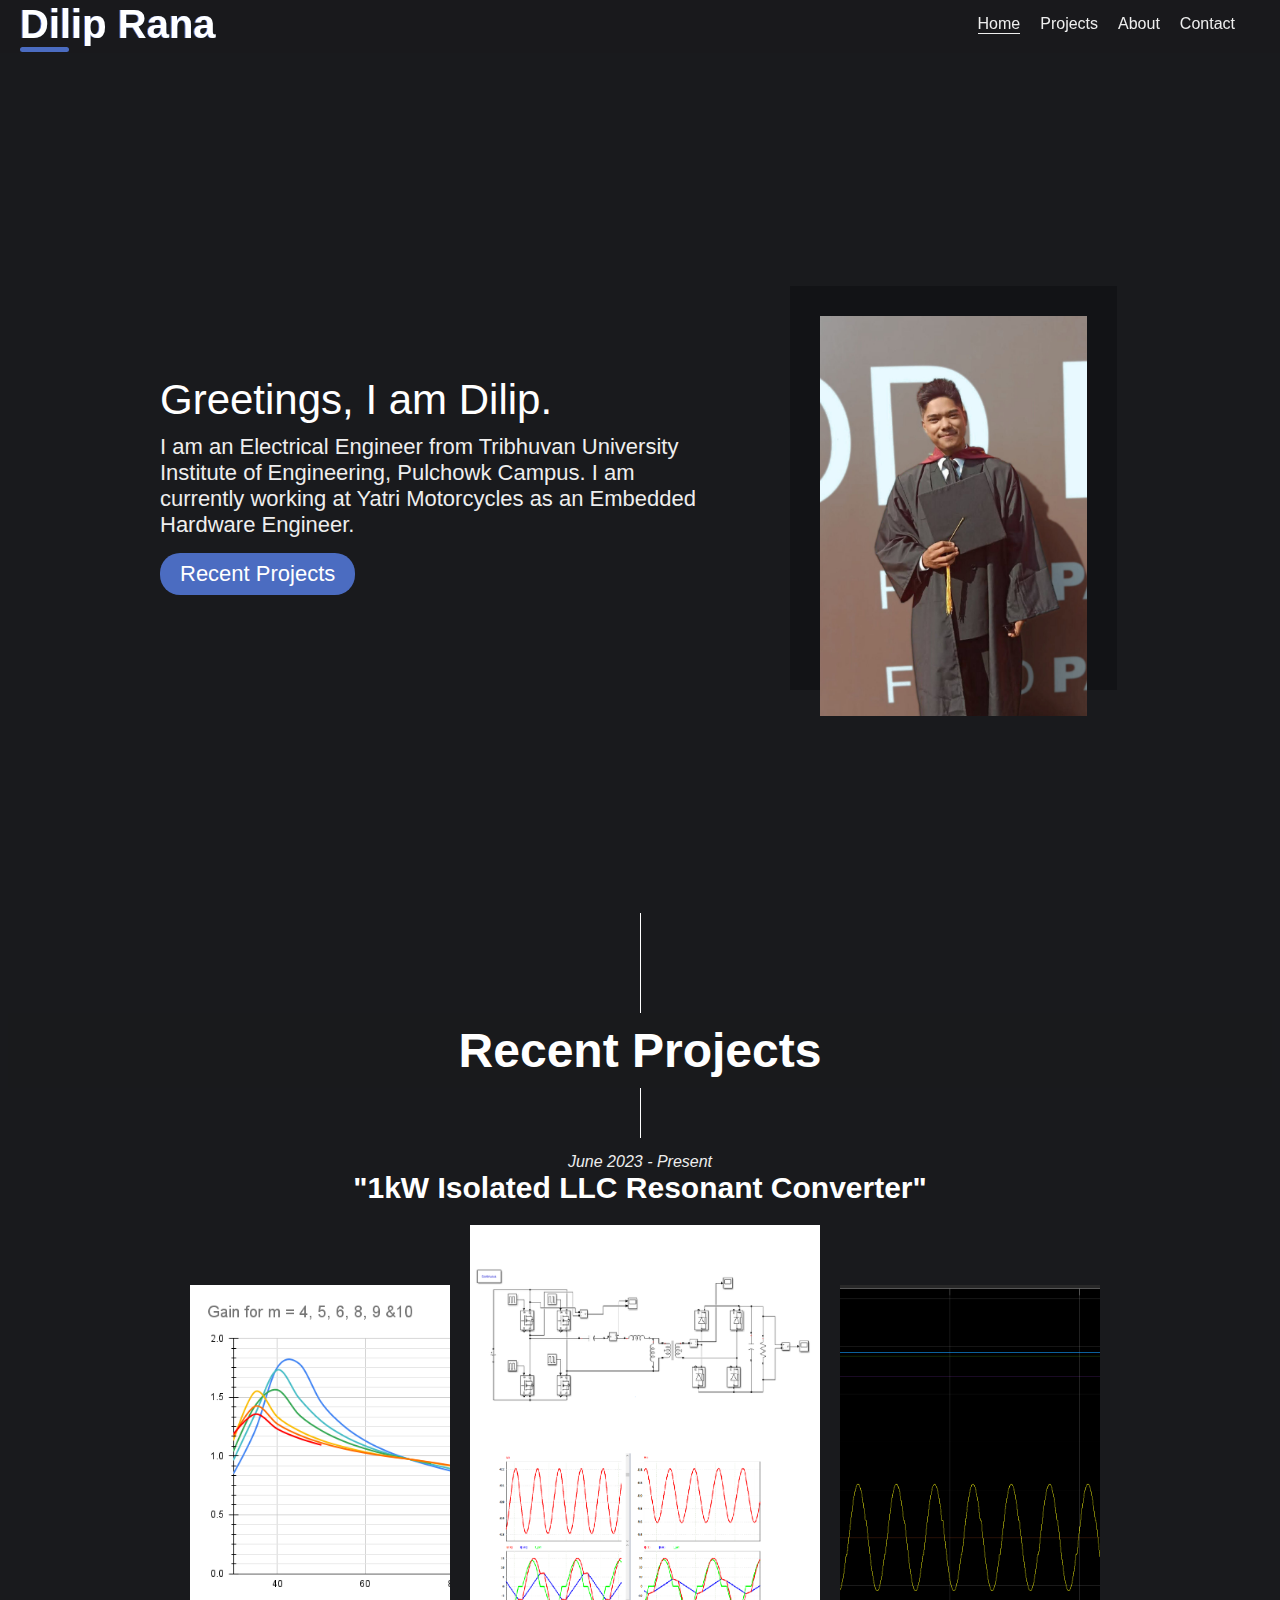
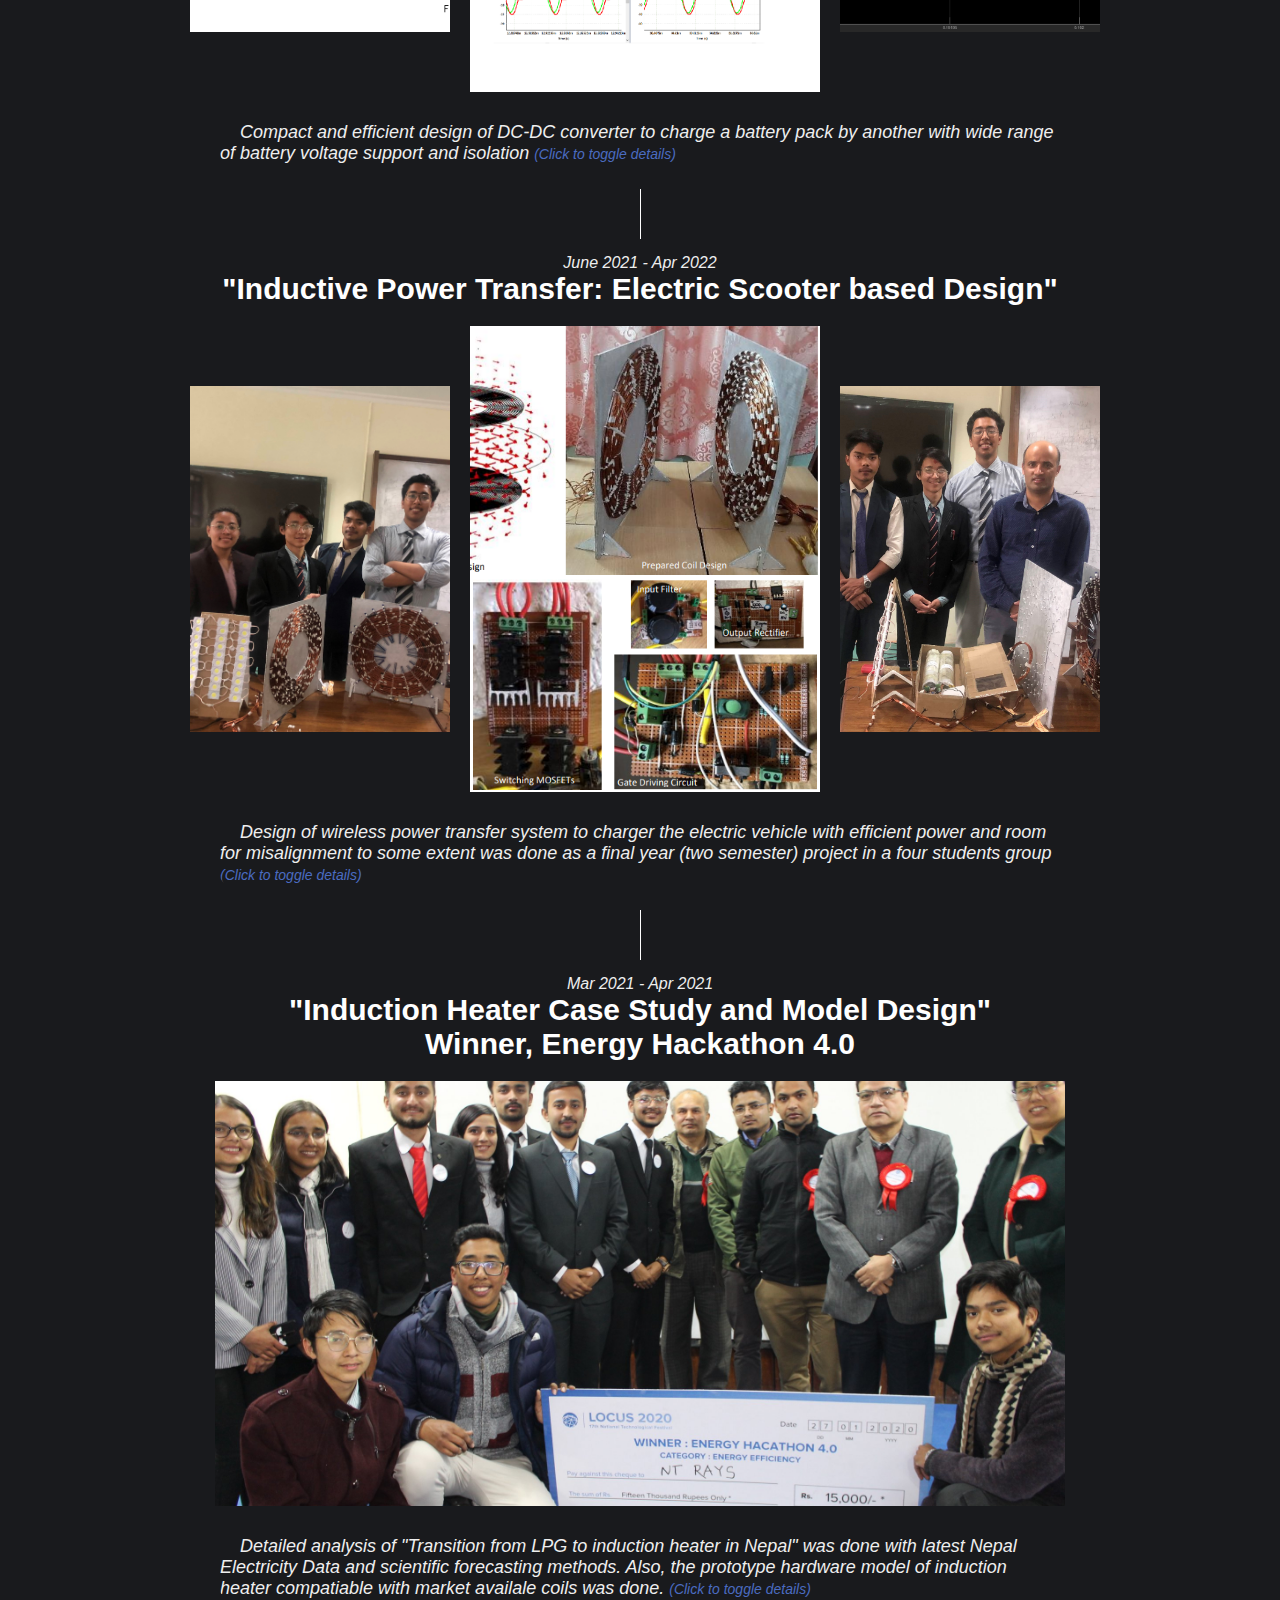
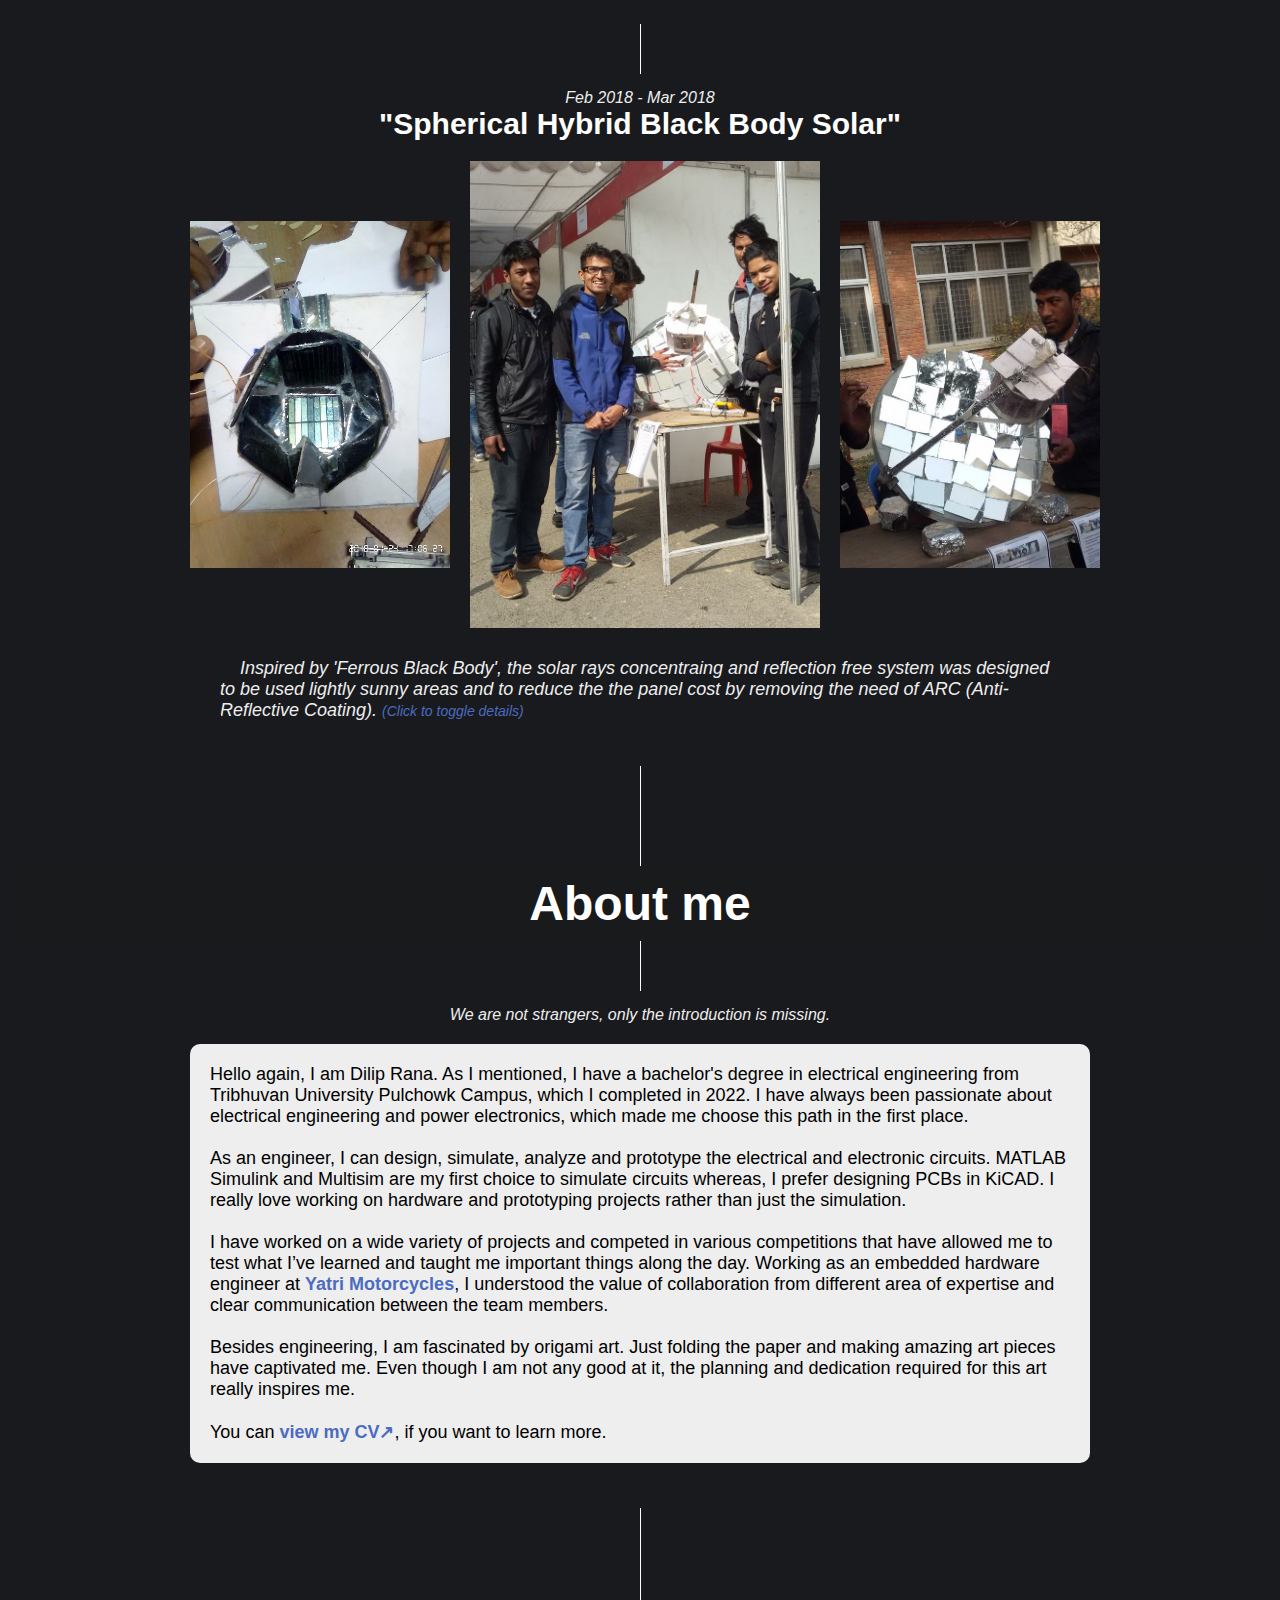
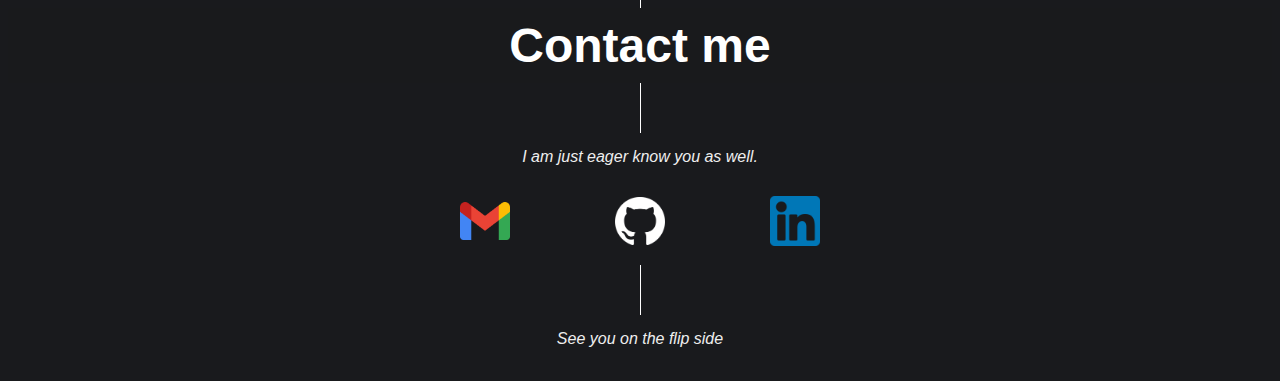
<file: index.html>
<!DOCTYPE html>
<html lang="en">
<head>
    <meta charset="UTF-8">
    <meta http-equiv="X-UA-Compatible" content="IE=edge">
    <meta name="viewport" content="width=device-width, initial-scale=1.0">
    <link rel="icon" href="Images/shortcut.png" type="image/x-icon">
    <link rel="shortcut icon" href="Images/shortcut.png" type="image/x-icon">
    <title>Dilip Rana - Welcome</title>
    <style>
        *{
            box-sizing: border-box;
            scroll-margin-top: 80px;
            scroll-behavior: smooth !important;
        }

        body{
            background-color: rgb(25, 26, 29);
            font-family:'Gill Sans', 'Gill Sans MT', Calibri, 'Trebuchet MS', sans-serif;
            padding-top: 60px;
        }

        a{
            cursor: pointer;
            text-decoration: none;
        }

        img{
            object-fit: cover;
        }


        /*
            Header styling starts here
        */
        header{
            position:fixed;
            top: 0;
            left: 0;
            z-index: 10;
            width: 100%;
            display: flex;
            flex-direction: row;
            align-items: center;
            justify-content: space-between;
            background-color: rgba(25, 26, 29, 0.9);
            backdrop-filter: blur(10px);
            padding: 0px 20px;
            padding-bottom: 5px;
        }

        .main-title{
            color: white;
            font-size: 40px;
            font-weight: bold;
            position: relative;
        }

        .main-title > div{
            position: absolute;
            top: 0px;
        }

        #shadow-text{
            top: 0px;
            left: -1px;
            color: rgb(75, 108, 193);
            z-index: -1;
        }

        .main-title::after{
            content: '';
            position: absolute;
            top: 100%;
            left: 0;
            width: 25%;
            height: 5px;
            border-radius: 5px;
            background-color: rgb(75, 108, 193);
            transition: 0.2s;
        }

        .main-title:hover::after{
            left: 75%;
        }

        .header-nav{
            display: flex;
            flex-direction: row;
            justify-content: space-evenly;
            list-style: none;
            padding: 10px;
            margin: 5px;
        }

        .header-nav > li{
            margin: 0px 10px;
            position: relative;
        }

        .header-nav > li > a{
            color: #EEE;
        }
        
        .header-nav > li::after{
            content: '';
            position: absolute;
            top: 100%;
            left: 50%;
            width: 0;
            height: 1px;
            background-color: #EEE;
            transition: 0.2s;
        }
        
        /* Hover effect not removed after click in phones */
        /* .header-nav > li:hover::after {
            width: 40%;
            left: 30%;
        } */

        .header-nav > .active::after{
            width: 100%;
            left: 0;
        }
        
        @media (max-width: 500px) {
            .main-title{
                display: none;
            }

            header > nav {
                width: 100%;
            }

            .header-nav{
                justify-content: space-around;
            }
        }

        /*
            Main items styles
        */
        
        .cover{
            min-height: calc(100vh - 60px);
            width: 100%;
            display: flex;
            margin-top: 5px;
            padding: 20px;
        }

        .cover-container{
            margin: auto;
            display: flex;
            flex-direction: row;
            align-items: center;
            width: 100%;
            max-width: 1000px;
            grid-gap: 50px;
        }

        .cover-texts{
            display: flex;
            flex-direction: column;
            padding: 5px 20px;
            width: 60%;
        }
        
        .cover-title-text{
            color: white;
            font-size: 42px;
            margin-bottom: 10px;
            z-index: 2;
        }

        .cover-info-text{
            color: #EEE;
            font-size: 22px;
            font-weight: 100;
        }

        .action-btn{
            background-color: rgb(75, 108, 193);
            width: fit-content;
            border-radius: 20px;
            color: white;
            font-size: 22px;
            padding: 8px 20px;
            margin: 15px 0px;
            transition: 0.5s;
            text-align: center;
        }

        .action-btn:hover{
            box-shadow: 0px 0px 0px 1px white;
        }

        .cover-images{
            background-color: rgb(18, 19, 22);
            margin-top: -10px;
            padding: 30px;
        }

        .cover-images > img{
            height: 400px;
            aspect-ratio: 2 / 3;
            margin-bottom: -60px;
        }


        @media (max-width: 750px) {
            .cover-info-text{
                font-size: 18px;
            }
        }
        
        @media (max-width: 600px) {
            .cover-container{
                flex-direction: column-reverse;
            }

            .cover-texts{
                width: 95%;
                align-items: center;
            }
        }
        
        @media (max-width: 400px) {
            .cover-images > img{
                height: 300px;
            }
        }

        .spacer-section{
            display: flex;
            flex-direction: column;
            align-items: center;
            grid-gap: 9px;
        }

        .spacer-item{
            width: 1px;
            height: 100px;
            background-color: white;
        }

        .body-info-header-text{
            color: white;
            text-align: center;
            font-size: 48px;
            font-weight: bold;
            background-color: rgba(25, 26, 29, 0.8);
            padding: 10px;
            margin-bottom: 20px;
        }

        .body-infos-contents{
            display: flex;
            flex-direction: column;
            align-items: center;
        }

        .body-info-item{
            margin: 10px;
            margin-top: 40px;
            width: 100%;
            max-width: 1000px;
            padding: 5px 40px;
            position: relative;
        }

        .body-info-item::before{
            position: absolute;
            top: -60px;
            left: 50%;
            content: '';
            width: 1px;
            height: 50px;
            background-color: white;
        }
        
        .body-info-date{
            color: #EEE;
            font-size: 16px;
            font-style: italic;
            text-align: center;
        }

        .body-info-title{
            color: white;
            font-size: 30px;
            font-weight: bold;
            text-align: center;
            margin-bottom: 20px;
        }

        .body-info-details{
            display: flex;
            flex-direction: column;
            justify-content: center;
        }
        .body-info-images{
            display: flex;
            flex-direction: row;
            align-items: center;
            grid-gap: 20px;
            position: relative;
            padding: 0px 10px;
        }

        .body-info-images > img{
            width: calc(30% - 10px);
            aspect-ratio: 3 / 4;
        }

        .body-info-images > img:nth-of-type(2){
            width: calc(40% - 10px);
        }

        .single-image > img{
            width: calc(100% - 50px);
            margin: auto;
            aspect-ratio: 2 / 1;
        }

        .body-info-texts{
            color: #EEE;
            font-style: italic;
            font-size: 18px;
            font-weight: 100;
            margin: 30px 40px;
            border-radius: 10px;
            transition: 1s;
            overflow: hidden;
		    /* max-height: 8rem; */
        }

        /* Animating the details sets limit to max height*/
        /* .body-info-texts[open]{
            max-height: 1000px;
        } */

        .body-info-texts summary{
            cursor: pointer;
            user-select: none;
            display: inline;
            padding: 20px;
        }

        .bold-text{
            font-weight: bold;
        }

        .italic-text{
            font-style: underline;
        }

        .expand-detail-text{
            font-size: 14px;
            color: rgb(75, 108, 193);
            cursor: pointer;
            transition: 1s;
        }

        .collapsed-texts{
            background-color: #EEE;
            color: black;
            padding: 20px;
            font-size: 18px;
        }
        
        .body-info-texts[open], 
        .body-info-texts:hover{
            box-shadow: 0px 0px 0px 1px rgb(75, 108, 193);
        }

        .items-spacer{
            width: 1px;
            height: 20px;
            background-color: white;
        }

        .quote-text{
            margin-bottom: 0px;
        }

        .quote-date{
            margin-bottom: 10px;
        }
        
        .normal-text-paragraph{
            background-color: #EEE;
            color: black;
            padding: 20px;
            font-size: 18px;
            border-radius: 10px;
            margin: 0px 10px;
            margin-top: 20px;
            margin-bottom: 30px
        }
        
        .collapsed-texts a,
        .normal-text-paragraph a{
            font-weight: bold;
            color: rgb(75, 108, 193);
        }

        .contact-links{
            display: flex;
            flex-direction: row;
            margin: auto;
            max-width: 400px;
            justify-content: space-between;
            padding: 20px;
        }

        .contact-links a img{
            width: 50px;
            height: 50px;
            object-fit: contain;
            transition: 0.2s;
        }
        
        .contact-links a img:hover{
            transform: scale(1.1);
        }

        @media (max-width: 750px) {
            .body-info-item{
                padding: 5px 20px;
            }
            .body-info-texts{
                margin: 15px 10px;
            }
        }
        
        @media (max-width: 600px) {
            .body-info-images{
                flex-direction: column;
            }

            .body-info-images > img{
                width: calc(75% - 10px);
                aspect-ratio: 4 / 3;
                margin: 5px;
            }

            .body-info-images > img:nth-of-type(2){
                width: calc(100% - 10px);
                aspect-ratio: 3 / 4;
            }
        }
        
        @media (max-width: 400px) {
            .body-info-texts{
		font-size: 16px;
            }
		
	    .collapsed-texts{
	        font-size: 14px;
	    }
		
            .normal-text-paragraph{
		font-size: 16px;
                margin-left: 0;
                margin-right: 0;
            }
        }
    </style>
</head>
<body>
    <header>
        <a class="main-title" href="#home">
            Dilip Rana
            <div id="shadow-text">Dilip Rana</div>
        </a>
        <nav>
            <ul class="header-nav">
                <li class="active" id="home-nav">
                    <a href="#home">Home</a>
                </li>
                <li id="projects-nav">
                    <a href="#projects">Projects</a>
                </li>
                <li id="about-nav">
                    <a href="#about">About</a>
                </li>
                <li id="contact-nav">
                    <a href="#contact">Contact</a>
                </li>
            </ul>
        </nav>
    </header>

    <main>
        <section class="cover" id="home">
            <div class="cover-container">
                <div class="cover-texts">
                    <div class="cover-title-text">Greetings, I am Dilip.</div>
                    <div class="cover-info-text">
			I am an Electrical Engineer from Tribhuvan University Institute of Engineering, Pulchowk Campus. I am currently working at Yatri Motorcycles as an Embedded Hardware Engineer.
                    </div>
                    <a class="action-btn" href="#projects">
                        Recent Projects
                    </a>
                </div>
                <div class="cover-images">
                    <img src="Images/Convocation.jpg" alt="Dilip Rana Cover Image">
                </div>
            </div>
        </section>

        <section class="spacer-section">
            <div class="spacer-item"></div>
        </section>

        <section class="body-infos-section" id="projects">
            <div class="body-info-header-text">
                Recent Projects
            </div>
            <div class="body-infos-contents">
                <div class="body-info-item">
                    <div class="body-info-date">
                        June 2023 - Present
                    </div>
                    <div class="body-info-title">
                        "1kW Isolated LLC Resonant Converter"
                    </div>
                    <div class="body-info-details">
                        <div class="body-info-images">
                            <img src="Images/LLC-1.png" alt="LLC Image 1">
                            <img src="Images/LLC-2.png" alt="LLC Image 2">
                            <img src="Images/LLC-3.png" alt="LLC Image 3">
                        </div>
                        <details class="body-info-texts">
                            <summary>
                                Compact and efficient design of DC-DC converter to charge a battery pack by another with wide range of battery voltage support and isolation
                                <span class="expand-detail-text">(Click to toggle details)</span>
                            </summary>
                            <div class="collapsed-texts">
                                <b>Objective:</b>
                                To charge one battery pack by another irrespective of their voltage level within safety values with an option of parallel operation of multiple converters<br/>
                                <b>Methodology:</b>
                                Considering space constraints and wide range of input-output values depending upon the SOC of the battery pack, the LLC Converter is selected. The exact parameter of the converter is to e calculated for required parameters.The frequency and other parameters is to be optimized for maximum efficiency and light load considerations.<br/>
                                <b>Results:</b>
                                Calculation and simulation of parameters are done in MATLAB with very high efficiency. Isolated voltage measurement and driving circuit is to be designed and simulated before building the first prototype.<br/>
                                <b>[Note: Work is in progress]</b>
                            </div>
                        </details>
                    </div>
                </div>
                <div class="body-info-item">
                    <div class="body-info-date">
                        June 2021 - Apr 2022
                    </div>
                    <div class="body-info-title">
                        "Inductive Power Transfer: Electric Scooter based Design"
                    </div>
                    <div class="body-info-details">
                        <div class="body-info-images">
                            <img src="Images/ind-1.jpg" alt="Inductive Image 1">
                            <img src="Images/ind-2.png" alt="Induc Image 2">
                            <img src="Images/ind-3.jpg" alt="Induc Image 3">
                        </div>
                        <details class="body-info-texts">
                            <summary>
                                Design of wireless power transfer system to charger the electric vehicle with efficient power and room for misalignment to some extent was done as a final year (two semester) project in a four students group
                                <span class="expand-detail-text">(Click to toggle details)</span>
                            </summary>
                            <div class="collapsed-texts">
                                <b>Objective:</b>
                                To transfer the power upto 150W within the range of 20cm and space constrained by the base area of the scooter taken as a reference. The room of misalignment were to be provided with safety to living beings according to health standards.<br/>
                                <b>Methodology:</b>
                                Inductive wireless power transfer was chosen as near field high power transmission. The magnetic field standards limited the flux density around the coils, which was used to optimize the different coil designs within the mechanical constraints. Different coil shapes and dimentions were simulated in Multiphysics Simulation tool to select the optimal design for our requirement. The electronic circuit of the system was then designed and simulated with parts available to our area.<br/>
                                <b>Results:</b>
                                The project was presented to department with working hardware prototype. The device performance was calculated and found to meet the criteria specified. The maximum efficiency of the power transfer was achieved upto 90%.<br/>
                                <a href="Inductive-Resonance-Power-Transfer-Final-Year-Project-Report.pdf" target="_blank">View final year project report↗</a>
                            </div>
                        </details>
                    </div>
                </div>
                <div class="body-info-item">
                    <div class="body-info-date">
                        Mar 2021 - Apr 2021
                    </div>
                    <div class="body-info-title">
                        "Induction Heater Case Study and Model Design"<br/>
                        Winner, Energy Hackathon 4.0
                    </div>
                    <div class="body-info-details">
                        <div class="body-info-images single-image">
                            <img src="Images/enrgy.jpg" alt="">
                        </div>
                        <details class="body-info-texts">
                            <summary>
                                Detailed analysis of "Transition from LPG to induction heater in Nepal" was done with latest Nepal Electricity Data and scientific forecasting methods. Also, the prototype hardware model of induction heater compatiable with market availale coils was done.
                                <span class="expand-detail-text">(Click to toggle details)</span>
                            </summary>
                            <div class="collapsed-texts">
                                <b>Objective:</b>
                                As it was 'Energy Hackathon', our objective was to perform scientific analysis of impact under the transition from LPG to induction heater in current grid system and overall economy of people and nation in Nepal and present whether it is good idea or not.<br/>
                                <b>Methodology:</b>
                                With latest consmer data from NEA (Nepal Electricity Authority), the consumption of electrical energy and LPG import in Nepal were forecasted with both NEA forecast and other standard forecast stats. In future, if energy from LPG was to be replaced by the induction cooker, the total energy per person and total cost per person was calculated. At the same time, the impact of this consumption in grid considering cooking time in Nepal and energy cost with peak hour load in the grid.<br/>
                                <b>Results:</b>
                                The result from the analysis were presented in hackathon with detailed benifits and challenges anaylsis along with steps to be taken in advance. Also, the ZVS circuit induction heater model were prepared to demonstrate the possibility of induction heater product development in Nepal. The idea was appreciated by judges with valuable feedbacks. We won under efficiency theme.<br/>
                            </div>
                        </details>
                    </div>
                </div>
                <div class="body-info-item">
                    <div class="body-info-date">
                        Feb 2018 - Mar 2018
                    </div>
                    <div class="body-info-title">
                        "Spherical Hybrid Black Body Solar"
                    </div>
                    <div class="body-info-details">
                        <div class="body-info-images">
                            <img src="Images/solar-1.jpg" alt="Solar Image 1">
                            <img src="Images/solar-2.jpg" alt="Solar Image 2">
                            <img src="Images/solar-3.jpg" alt="Solar Image 3">
                        </div>
                        <details class="body-info-texts">
                            <summary>
                                Inspired by 'Ferrous Black Body', the solar rays concentraing and reflection free system was designed to be used lightly sunny areas and to reduce the the panel cost by removing the need of ARC (Anti-Reflective Coating).
                                <span class="expand-detail-text">(Click to toggle details)</span>
                            </summary>
                            <div class="collapsed-texts">
                                <b>Objective:</b>
                                To justify the price of solar panels specially in hilly areas, where solar insolation is very low, we aimed to design the system to improve overall efficiency of the system without increasing the cost.<br/>
                                <b>Methodology:</b>
                                As the panel power rating and surface area was optimized to be used in different areas of the world, the panel was working at very less optimal condition that it was designed for. The solar insolation in hilly areas is very low and thus the price of panel cannot be justified in those areas. Also, ARC (Anti-Reflective) coating adds the more cost to the panel. We utilized 'Ferrous Black Body' concept to increase the solar insolation within safe values and to eliminate the need of ARC. Parabolic dish antenna were covered with mirror to focus the solar rays which was passed through spherically arranged solar panels which was intended to elimate the reflection.<br/>
                                <b>Results:</b>
                                The hardware model was prepared with solar insolation increment achieved upto 50%. The open circuit voltage was measured to measure the effect. The project was presented at LOCUS Exhibition 2018, and we secured second position under electrical theme.<br/>
                            </div>
                        </details>
                    </div>
                </div>
            </div>
        </section>
        
        <section class="spacer-section">
            <div class="spacer-item"></div>
        </section>

        <section class="body-infos-section" id="about">
            <div class="body-info-header-text">
                About me
            </div>
            <div class="body-infos-contents">
                <div class="body-info-item">
                    <div class="body-info-date quote-date">
                        We are not strangers, only the introduction is missing.
                    </div>
                    <div class="normal-text-paragraph">
                        Hello again, I am Dilip Rana. As I mentioned, I have a bachelor's degree in electrical engineering from Tribhuvan University Pulchowk Campus, which I completed in 2022. I have always been passionate about electrical engineering and power electronics, which made me choose this path in the first place.<br/><br/>
                        As an engineer, I can design, simulate, analyze and prototype the electrical and electronic circuits. MATLAB Simulink and Multisim are my first choice to simulate circuits whereas, I prefer designing PCBs in KiCAD. I really love working on hardware and prototyping projects rather than just the simulation.<br/><br/>  
                        I have worked on a wide variety of projects and competed in various competitions that have allowed me to test what I’ve learned and taught me important things along the day. Working as an embedded hardware engineer at <a href="https://yatrimotorcycles.com/" target="_blank">Yatri Motorcycles</a>, I understood the value of collaboration from different area of expertise and clear communication between the team members.<br/><br/>
                        Besides engineering, I am fascinated by origami art. Just folding the paper and making amazing art pieces have captivated me. Even though I am not any good at it, the planning and dedication required for this art really inspires me.<br/><br/>
                        You can <a href="Dilip Rana - CV.pdf" target="_blank" class="">view my CV↗</a>, if you want to learn more.
                    </div>
                </div>
            </div>
        </section>

        <section class="spacer-section">
            <div class="spacer-item"></div>
        </section>
        
        <section class="body-infos-section" id="contact">
            <div class="body-info-header-text">
                Contact me
            </div>
            <div class="body-infos-contents">
                <div class="body-info-item">
                    <div class="body-info-date quote-date">
                        I am just eager know you as well.
                    </div>
                    <div class="contact-links">
                        <a href="mailto:ranadilip439@gmail.com">
                            <img src="Images/Gmail_icon.webp" alt="Gmail Icon">
                        </a>
                        <a href="https://github.com/DilipRana">
                            <img src="Images/Github_icon.png" alt="Gmail Icon">
                        </a>
                        <a href="https://www.linkedin.com/in/dilip-rana-b657931b4">
                            <img src="Images/Linkedin_icon.png" alt="Gmail Icon">
                        </a>
                    </div>
                </div>
                <div class="body-info-item">
                    <div class="body-info-date quote-date">
                        See you on the flip side
                    </div>
                </div>
            </div>
        </section>
    </main>

    <script>
        //Element viewport checker function
        function isElementInViewport(el) {
            const rect = el.getBoundingClientRect();
            return (
                rect.top <= window.innerHeight/2.0 &&
                rect.bottom >= (window.innerHeight)/2.0
            );
        }

        //Called after each scroll
        function handleScroll() {
            let elements = ['home', 'projects', 'about', 'contact'];
            let newfocus = '';//Temp. variable to check if any new focus is found

            elements.forEach((element) => {
                if (isElementInViewport(document.getElementById(element))) {
                    newfocus = element.valueOf();
                    return;
                }
            });

            //To change navigation active class only if new focus is found
            if(newfocus.valueOf() != ''){
                elements.forEach((element) => {
                    if (element.valueOf() == newfocus.valueOf()) {
                        document.getElementById(element+"-nav").classList.add('active');
                    } else {
                        document.getElementById(element+"-nav").classList.remove('active');
                    }
                });
            }
        }

        window.addEventListener('scroll', handleScroll);
        handleScroll();//Check automatically for the first time

    </script>
</body>
</html>
</file>
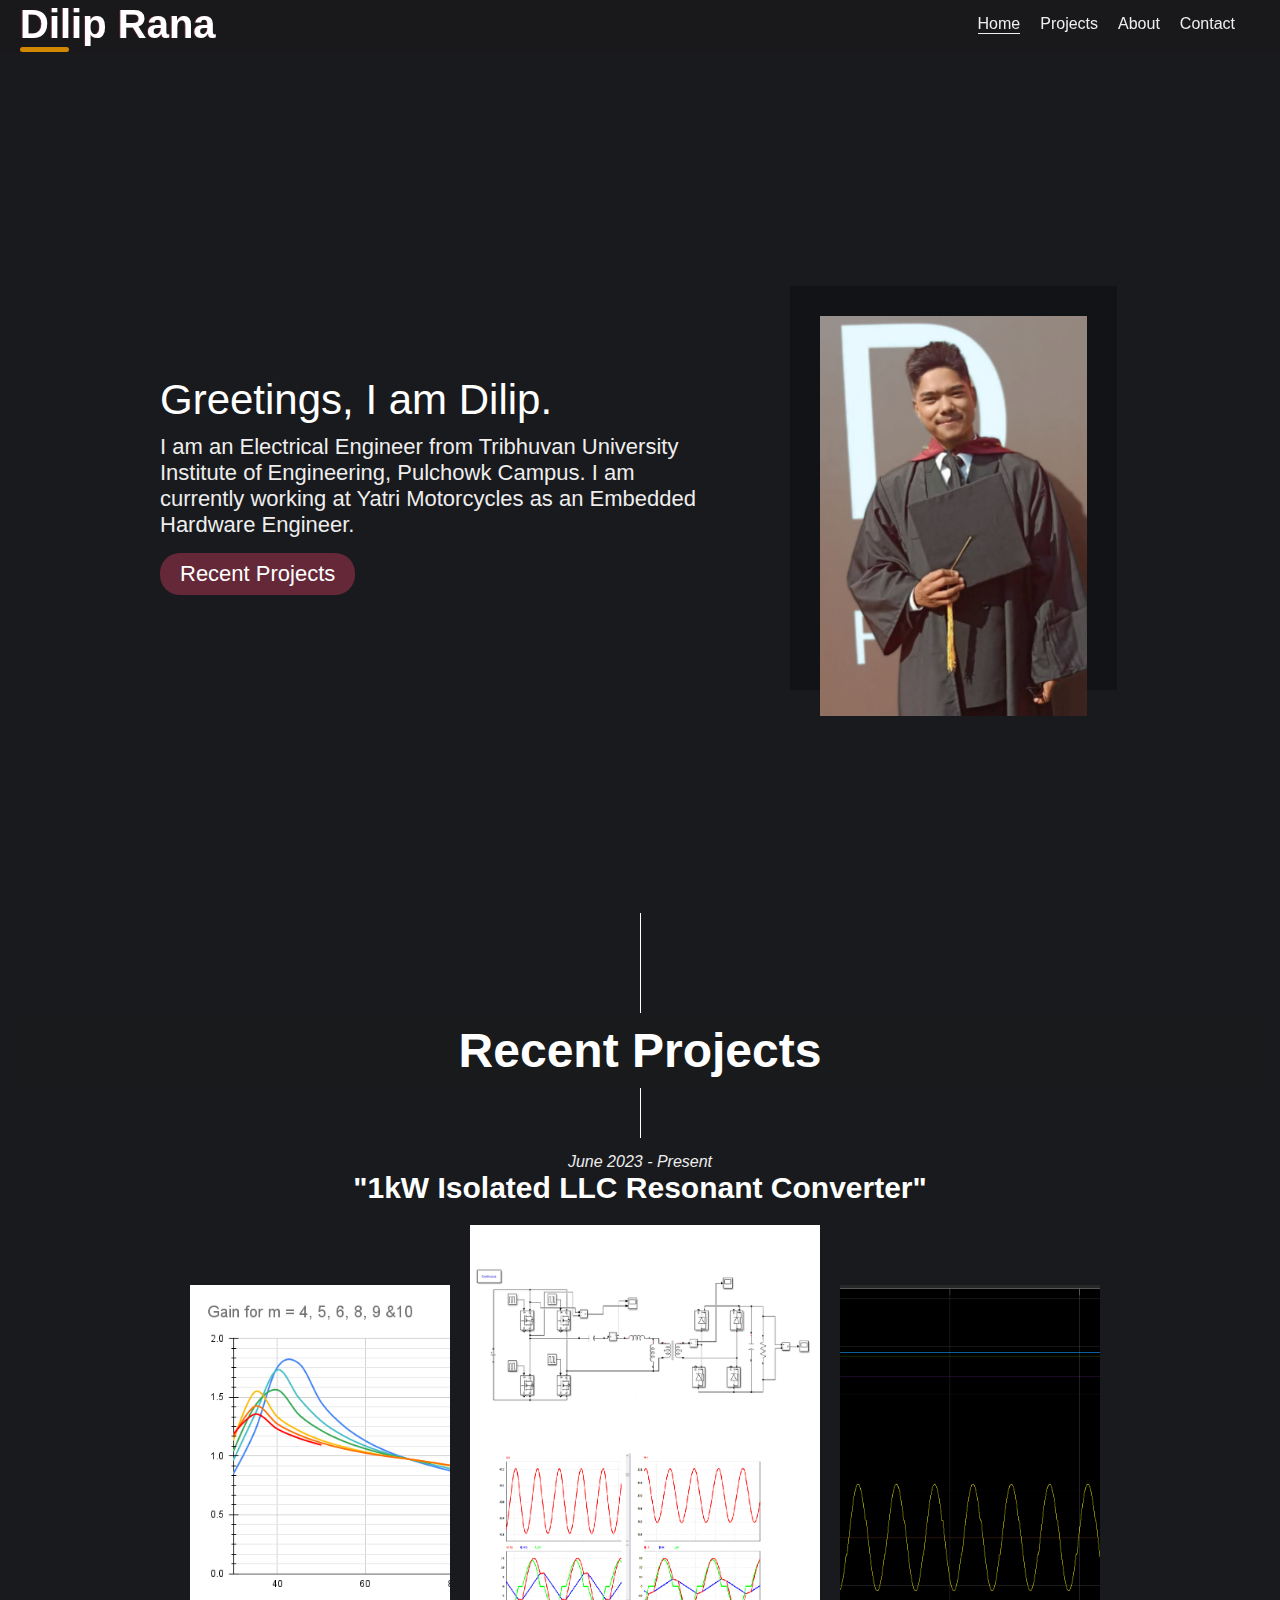
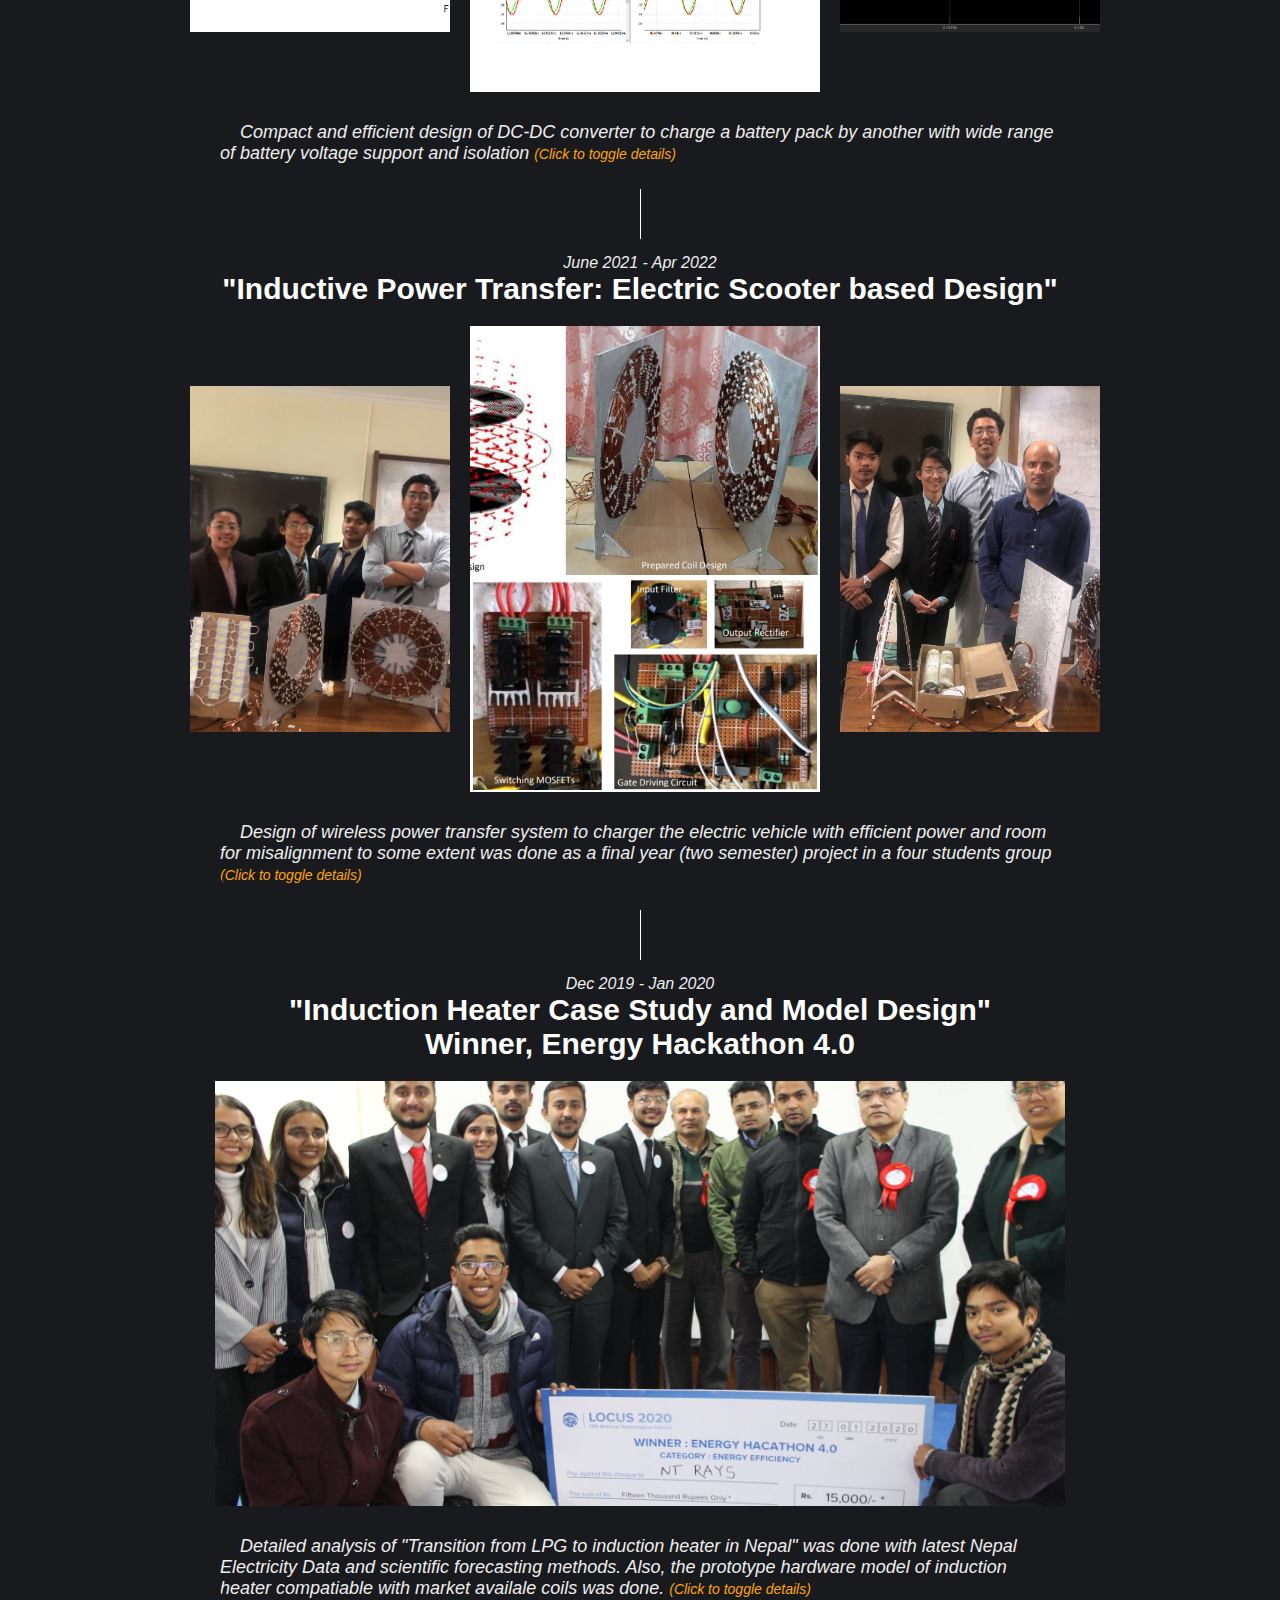
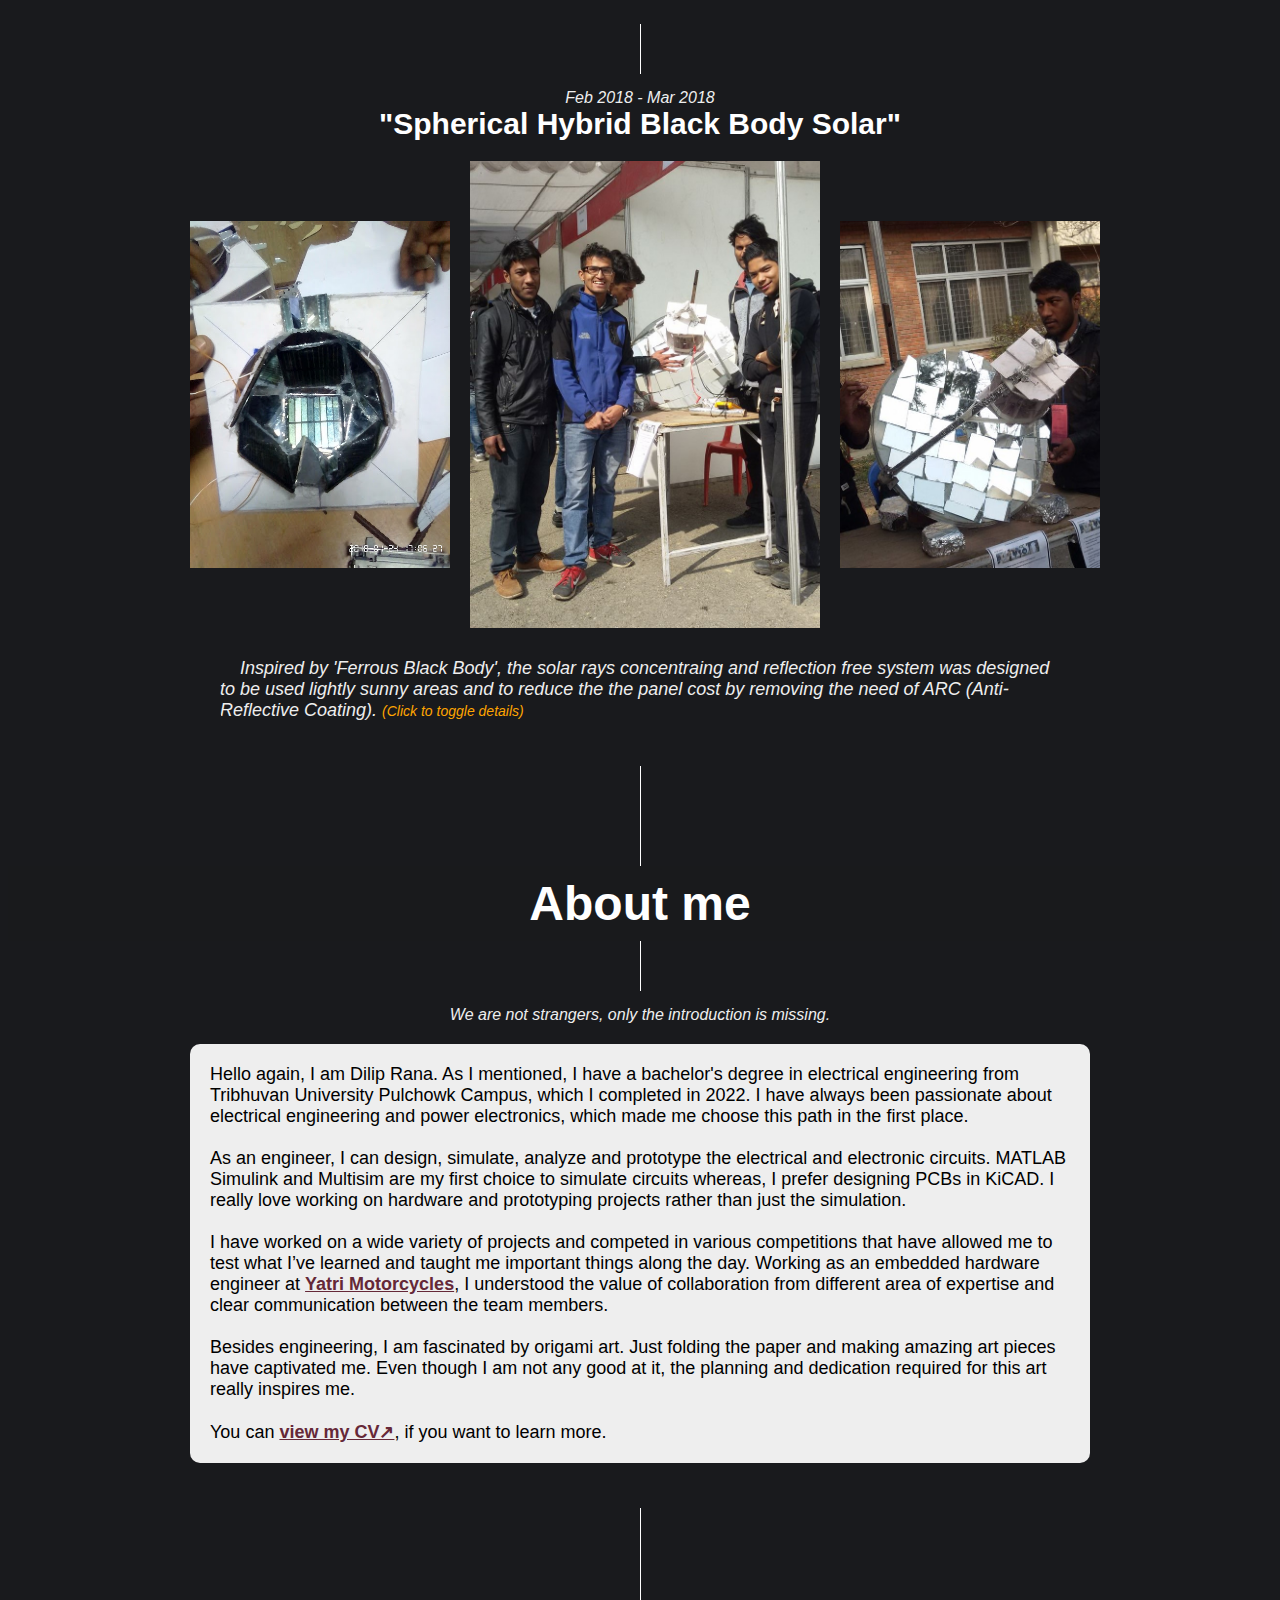
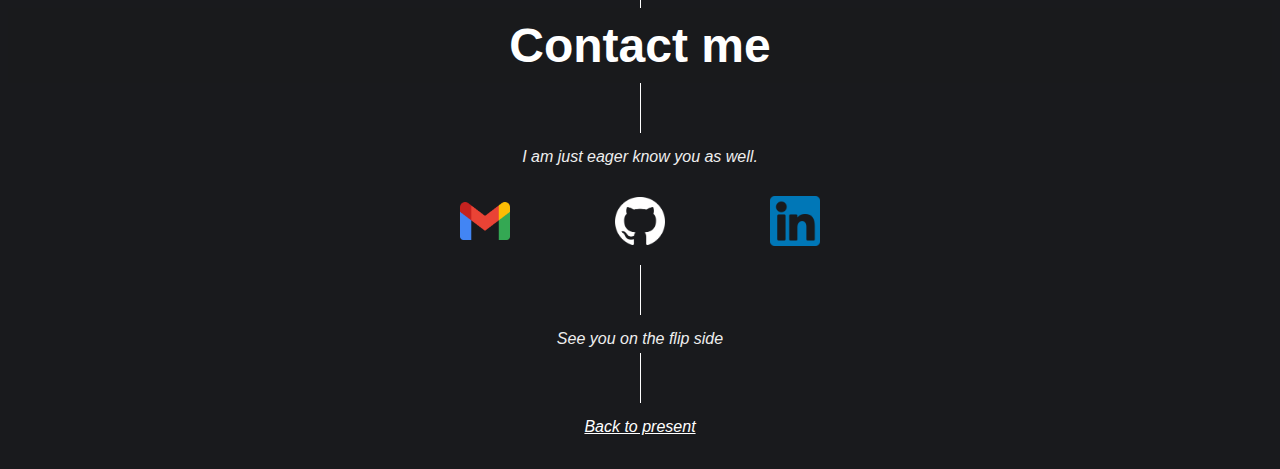
<file: 2023/index.html>
<!DOCTYPE html>
<html lang="en">
<head>
    <meta charset="UTF-8">
    <meta http-equiv="X-UA-Compatible" content="IE=edge">
    <meta name="viewport" content="width=device-width, initial-scale=1.0">
    <link rel="icon" href="Images/shortcut.png" type="image/x-icon">
    <link rel="shortcut icon" href="Images/shortcut.png" type="image/x-icon">
    <title>Dilip Rana - Welcome</title>
    <style>
        *{
            box-sizing: border-box;
            scroll-margin-top: 80px;
            scroll-behavior: smooth !important;
        }

        body{
            background-color: rgb(25, 26, 29);
            font-family:'Gill Sans', 'Gill Sans MT', Calibri, 'Trebuchet MS', sans-serif;
            padding-top: 60px;
        }

        a{
            cursor: pointer;
            text-decoration: none;
        }

        img{
            object-fit: cover;
        }


        /*
            Header styling starts here
        */
        header{
            position:fixed;
            top: 0;
            left: 0;
            z-index: 10;
            width: 100%;
            display: flex;
            flex-direction: row;
            align-items: center;
            justify-content: space-between;
            background-color: rgba(25, 26, 29, 0.9);
            backdrop-filter: blur(10px);
            padding: 0px 20px;
            padding-bottom: 5px;
        }

        .main-title{
            color: white;
            font-size: 40px;
            font-weight: bold;
            position: relative;
        }

        .main-title > div{
            position: absolute;
            top: 0px;
        }

        #shadow-text{
            top: 0px;
            left: -1px;
            color: rgb(101, 40, 56);
            z-index: -1;
        }

        .main-title::after{
            content: '';
            position: absolute;
            top: 100%;
            left: 0;
            width: 25%;
            height: 5px;
            border-radius: 5px;
            background-color: rgb(209, 136, 0);
            transition: 0.2s;
        }

        .main-title:hover::after{
            left: 75%;
        }

        .header-nav{
            display: flex;
            flex-direction: row;
            justify-content: space-evenly;
            list-style: none;
            padding: 10px;
            margin: 5px;
        }

        .header-nav > li{
            margin: 0px 10px;
            position: relative;
        }

        .header-nav > li > a{
            color: #EEE;
        }
        
        .header-nav > li::after{
            content: '';
            position: absolute;
            top: 100%;
            left: 50%;
            width: 0;
            height: 1px;
            background-color: #EEE;
            transition: 0.2s;
        }
        
        /* Hover effect not removed after click in phones */
        /* .header-nav > li:hover::after {
            width: 40%;
            left: 30%;
        } */

        .header-nav > .active::after{
            width: 100%;
            left: 0;
        }
        
        @media (max-width: 500px) {
            .main-title{
                display: none;
            }

            header > nav {
                width: 100%;
            }

            .header-nav{
                justify-content: space-around;
            }
        }

        /*
            Main items styles
        */
        
        .cover{
            min-height: calc(100vh - 60px);
            width: 100%;
            display: flex;
            margin-top: 5px;
            padding: 20px;
        }

        .cover-container{
            margin: auto;
            display: flex;
            flex-direction: row;
            align-items: center;
            width: 100%;
            max-width: 1000px;
            grid-gap: 50px;
        }

        .cover-texts{
            display: flex;
            flex-direction: column;
            padding: 5px 20px;
            width: 60%;
        }
        
        .cover-title-text{
            color: white;
            font-size: 42px;
            margin-bottom: 10px;
            z-index: 2;
        }

        .cover-info-text{
            color: #EEE;
            font-size: 22px;
            font-weight: 100;
        }

        .action-btn{
            background-color: rgb(101, 40, 56);
            width: fit-content;
            border-radius: 20px;
            color: white;
            font-size: 22px;
            padding: 8px 20px;
            margin: 15px 0px;
            transition: 0.5s;
            text-align: center;
        }

        .action-btn:hover{
            box-shadow: 0px 0px 0px 1px white;
        }

        .cover-images{
            background-color: rgb(18, 19, 22);
            margin-top: -10px;
            padding: 30px;
        }

        .cover-images > img{
            height: 400px;
            aspect-ratio: 2 / 3;
            margin-bottom: -60px;
        }


        @media (max-width: 750px) {
            .cover-info-text{
                font-size: 18px;
            }
        }
        
        @media (max-width: 600px) {
            .cover-container{
                flex-direction: column-reverse;
            }

            .cover-texts{
                width: 95%;
                align-items: center;
            }
        }
        
        @media (max-width: 400px) {
            .cover-images > img{
                height: 300px;
            }
        }

        .spacer-section{
            display: flex;
            flex-direction: column;
            align-items: center;
            grid-gap: 9px;
        }

        .spacer-item{
            width: 1px;
            height: 100px;
            background-color: white;
        }

        .body-info-header-text{
            color: white;
            text-align: center;
            font-size: 48px;
            font-weight: bold;
            background-color: rgba(25, 26, 29, 0.8);
            padding: 10px;
            margin-bottom: 20px;
        }

        .body-infos-contents{
            display: flex;
            flex-direction: column;
            align-items: center;
        }

        .body-info-item{
            margin: 10px;
            margin-top: 40px;
            width: 100%;
            max-width: 1000px;
            padding: 5px 40px;
            position: relative;
        }

        .body-info-item::before{
            position: absolute;
            top: -60px;
            left: 50%;
            content: '';
            width: 1px;
            height: 50px;
            background-color: white;
        }
        
        .body-info-date{
            color: #EEE;
            font-size: 16px;
            font-style: italic;
            text-align: center;
        }

        .body-info-title{
            color: white;
            font-size: 30px;
            font-weight: bold;
            text-align: center;
            margin-bottom: 20px;
        }

        .body-info-details{
            display: flex;
            flex-direction: column;
            justify-content: center;
        }
        .body-info-images{
            display: flex;
            flex-direction: row;
            align-items: center;
            grid-gap: 20px;
            position: relative;
            padding: 0px 10px;
        }

        .body-info-images > img{
            width: calc(30% - 10px);
            aspect-ratio: 3 / 4;
        }

        .body-info-images > img:nth-of-type(2){
            width: calc(40% - 10px);
        }

        .single-image > img{
            width: calc(100% - 50px);
            margin: auto;
            aspect-ratio: 2 / 1;
        }

        .body-info-texts{
            color: #EEE;
            font-style: italic;
            font-size: 18px;
            font-weight: 100;
            margin: 30px 40px;
            border-radius: 10px;
            transition: 1s;
            overflow: hidden;
		    /* max-height: 8rem; */
        }

        /* Animating the details sets limit to max height*/
        /* .body-info-texts[open]{
            max-height: 1000px;
        } */

        .body-info-texts summary{
            cursor: pointer;
            user-select: none;
            display: inline;
            padding: 20px;
        }

        .bold-text{
            font-weight: bold;
        }

        .italic-text{
            font-style: underline;
        }

        .expand-detail-text{
            font-size: 14px;
            color: orange;
            cursor: pointer;
            transition: 1s;
        }

        .collapsed-texts{
            background-color: #EEE;
            color: black;
            padding: 20px;
            font-size: 18px;
        }
        
        .body-info-texts[open], 
        .body-info-texts:hover{
            box-shadow: 0px 0px 0px 1px rgb(101, 40, 56);
        }

        .items-spacer{
            width: 1px;
            height: 20px;
            background-color: white;
        }

        .quote-text{
            margin-bottom: 0px;
        }

        .quote-date{
            margin-bottom: 10px;
        }

        .quote-date a{
            padding: 5px;
            color: white;
            text-decoration: underline;
        }

        .quote-date a:hover{
            border: 1px solid white;
        }
        
        .normal-text-paragraph{
            background-color: #EEE;
            color: black;
            padding: 20px;
            font-size: 18px;
            border-radius: 10px;
            margin: 0px 10px;
            margin-top: 20px;
            margin-bottom: 30px
        }
        
        .collapsed-texts a,
        .normal-text-paragraph a{
            font-weight: bold;
            color: rgb(101, 40, 56);
            text-decoration: underline;
        }

        .contact-links{
            display: flex;
            flex-direction: row;
            margin: auto;
            max-width: 400px;
            justify-content: space-between;
            padding: 20px;
        }

        .contact-links a img{
            width: 50px;
            height: 50px;
            object-fit: contain;
            transition: 0.2s;
        }
        
        .contact-links a img:hover{
            transform: scale(1.1);
        }

        @media (max-width: 750px) {
            .body-info-item{
                padding: 5px 20px;
            }
            .body-info-texts{
                margin: 15px 10px;
            }
        }
        
        @media (max-width: 600px) {
            .body-info-images{
                flex-direction: column;
            }

            .body-info-images > img{
                width: calc(75% - 10px);
                aspect-ratio: 4 / 3;
                margin: 5px;
            }

            .body-info-images > img:nth-of-type(2){
                width: calc(100% - 10px);
                aspect-ratio: 3 / 4;
            }
        }
        
        @media (max-width: 400px) {
            .body-info-texts{
		font-size: 16px;
            }
		
	    .collapsed-texts{
	        font-size: 14px;
	    }
		
            .normal-text-paragraph{
		font-size: 16px;
                margin-left: 0;
                margin-right: 0;
            }
        }
    </style>
</head>
<body>
    <header>
        <a class="main-title" href="#home">
            Dilip Rana
            <div id="shadow-text">Dilip Rana</div>
        </a>
        <nav>
            <ul class="header-nav">
                <li class="active" id="home-nav">
                    <a href="#home">Home</a>
                </li>
                <li id="projects-nav">
                    <a href="#projects">Projects</a>
                </li>
                <li id="about-nav">
                    <a href="#about">About</a>
                </li>
                <li id="contact-nav">
                    <a href="#contact">Contact</a>
                </li>
            </ul>
        </nav>
    </header>

    <main>
        <section class="cover" id="home">
            <div class="cover-container">
                <div class="cover-texts">
                    <div class="cover-title-text">Greetings, I am Dilip.</div>
                    <div class="cover-info-text">
			I am an Electrical Engineer from Tribhuvan University Institute of Engineering, Pulchowk Campus. I am currently working at Yatri Motorcycles as an Embedded Hardware Engineer.
                    </div>
                    <a class="action-btn" href="#projects">
                        Recent Projects
                    </a>
                </div>
                <div class="cover-images">
                    <img src="Images/Convocation.jpg" alt="Dilip Rana Cover Image">
                </div>
            </div>
        </section>

        <section class="spacer-section">
            <div class="spacer-item"></div>
        </section>

        <section class="body-infos-section" id="projects">
            <div class="body-info-header-text">
                Recent Projects
            </div>
            <div class="body-infos-contents">
                <div class="body-info-item">
                    <div class="body-info-date">
                        June 2023 - Present
                    </div>
                    <div class="body-info-title">
                        "1kW Isolated LLC Resonant Converter"
                    </div>
                    <div class="body-info-details">
                        <div class="body-info-images">
                            <img src="Images/LLC-1.png" alt="LLC Image 1">
                            <img src="Images/LLC-2.png" alt="LLC Image 2">
                            <img src="Images/LLC-3.png" alt="LLC Image 3">
                        </div>
                        <details class="body-info-texts">
                            <summary>
                                Compact and efficient design of DC-DC converter to charge a battery pack by another with wide range of battery voltage support and isolation
                                <span class="expand-detail-text">(Click to toggle details)</span>
                            </summary>
                            <div class="collapsed-texts">
                                <b>Objective:</b>
                                To charge one battery pack by another irrespective of their voltage level within safety values with an option of parallel operation of multiple converters<br/>
                                <b>Methodology:</b>
                                Considering space constraints and wide range of input-output values depending upon the SOC of the battery pack, the LLC Converter is selected. The exact parameter of the converter is to e calculated for required parameters.The frequency and other parameters is to be optimized for maximum efficiency and light load considerations.<br/>
                                <b>Results:</b>
                                Calculation and simulation of parameters are done in MATLAB with very high efficiency. Isolated voltage measurement and driving circuit is to be designed and simulated before building the first prototype.<br/>
                                <b>[Note: Work is in progress]</b>
                            </div>
                        </details>
                    </div>
                </div>
                <div class="body-info-item">
                    <div class="body-info-date">
                        June 2021 - Apr 2022
                    </div>
                    <div class="body-info-title">
                        "Inductive Power Transfer: Electric Scooter based Design"
                    </div>
                    <div class="body-info-details">
                        <div class="body-info-images">
                            <img src="Images/ind-1.jpg" alt="Inductive Image 1">
                            <img src="Images/ind-2.png" alt="Induc Image 2">
                            <img src="Images/ind-3.jpg" alt="Induc Image 3">
                        </div>
                        <details class="body-info-texts">
                            <summary>
                                Design of wireless power transfer system to charger the electric vehicle with efficient power and room for misalignment to some extent was done as a final year (two semester) project in a four students group
                                <span class="expand-detail-text">(Click to toggle details)</span>
                            </summary>
                            <div class="collapsed-texts">
                                <b>Objective:</b>
                                To transfer the power upto 150W within the range of 20cm and space constrained by the base area of the scooter taken as a reference. The room of misalignment were to be provided with safety to living beings according to health standards.<br/>
                                <b>Methodology:</b>
                                Inductive wireless power transfer was chosen as near field high power transmission. The magnetic field standards limited the flux density around the coils, which was used to optimize the different coil designs within the mechanical constraints. Different coil shapes and dimentions were simulated in Multiphysics Simulation tool to select the optimal design for our requirement. The electronic circuit of the system was then designed and simulated with parts available to our area.<br/>
                                <b>Results:</b>
                                The project was presented to department with working hardware prototype. The device performance was calculated and found to meet the criteria specified. The maximum efficiency of the power transfer was achieved upto 90%.<br/>
                                <a href="Inductive-Resonance-Power-Transfer-Final-Year-Project-Report.pdf" target="_blank">View final year project report↗</a>
                            </div>
                        </details>
                    </div>
                </div>
                <div class="body-info-item">
                    <div class="body-info-date">
                        Dec 2019 - Jan 2020
                    </div>
                    <div class="body-info-title">
                        "Induction Heater Case Study and Model Design"<br/>
                        Winner, Energy Hackathon 4.0
                    </div>
                    <div class="body-info-details">
                        <div class="body-info-images single-image">
                            <img src="Images/enrgy.jpg" alt="">
                        </div>
                        <details class="body-info-texts">
                            <summary>
                                Detailed analysis of "Transition from LPG to induction heater in Nepal" was done with latest Nepal Electricity Data and scientific forecasting methods. Also, the prototype hardware model of induction heater compatiable with market availale coils was done.
                                <span class="expand-detail-text">(Click to toggle details)</span>
                            </summary>
                            <div class="collapsed-texts">
                                <b>Objective:</b>
                                As it was 'Energy Hackathon', our objective was to perform scientific analysis of impact under the transition from LPG to induction heater in current grid system and overall economy of people and nation in Nepal and present whether it is good idea or not.<br/>
                                <b>Methodology:</b>
                                With latest consmer data from NEA (Nepal Electricity Authority), the consumption of electrical energy and LPG import in Nepal were forecasted with both NEA forecast and other standard forecast stats. In future, if energy from LPG was to be replaced by the induction cooker, the total energy per person and total cost per person was calculated. At the same time, the impact of this consumption in grid considering cooking time in Nepal and energy cost with peak hour load in the grid.<br/>
                                <b>Results:</b>
                                The result from the analysis were presented in hackathon with detailed benifits and challenges anaylsis along with steps to be taken in advance. Also, the ZVS circuit induction heater model were prepared to demonstrate the possibility of induction heater product development in Nepal. The idea was appreciated by judges with valuable feedbacks. We won under efficiency theme.<br/>
                            </div>
                        </details>
                    </div>
                </div>
                <div class="body-info-item">
                    <div class="body-info-date">
                        Feb 2018 - Mar 2018
                    </div>
                    <div class="body-info-title">
                        "Spherical Hybrid Black Body Solar"
                    </div>
                    <div class="body-info-details">
                        <div class="body-info-images">
                            <img src="Images/solar-1.jpg" alt="Solar Image 1">
                            <img src="Images/solar-2.jpg" alt="Solar Image 2">
                            <img src="Images/solar-3.jpg" alt="Solar Image 3">
                        </div>
                        <details class="body-info-texts">
                            <summary>
                                Inspired by 'Ferrous Black Body', the solar rays concentraing and reflection free system was designed to be used lightly sunny areas and to reduce the the panel cost by removing the need of ARC (Anti-Reflective Coating).
                                <span class="expand-detail-text">(Click to toggle details)</span>
                            </summary>
                            <div class="collapsed-texts">
                                <b>Objective:</b>
                                To justify the price of solar panels specially in hilly areas, where solar insolation is very low, we aimed to design the system to improve overall efficiency of the system without increasing the cost.<br/>
                                <b>Methodology:</b>
                                As the panel power rating and surface area was optimized to be used in different areas of the world, the panel was working at very less optimal condition that it was designed for. The solar insolation in hilly areas is very low and thus the price of panel cannot be justified in those areas. Also, ARC (Anti-Reflective) coating adds the more cost to the panel. We utilized 'Ferrous Black Body' concept to increase the solar insolation within safe values and to eliminate the need of ARC. Parabolic dish antenna were covered with mirror to focus the solar rays which was passed through spherically arranged solar panels which was intended to elimate the reflection.<br/>
                                <b>Results:</b>
                                The hardware model was prepared with solar insolation increment achieved upto 50%. The open circuit voltage was measured to measure the effect. The project was presented at LOCUS Exhibition 2018, and we secured second position under electrical theme.<br/>
                            </div>
                        </details>
                    </div>
                </div>
            </div>
        </section>
        
        <section class="spacer-section">
            <div class="spacer-item"></div>
        </section>

        <section class="body-infos-section" id="about">
            <div class="body-info-header-text">
                About me
            </div>
            <div class="body-infos-contents">
                <div class="body-info-item">
                    <div class="body-info-date quote-date">
                        We are not strangers, only the introduction is missing.
                    </div>
                    <div class="normal-text-paragraph">
                        Hello again, I am Dilip Rana. As I mentioned, I have a bachelor's degree in electrical engineering from Tribhuvan University Pulchowk Campus, which I completed in 2022. I have always been passionate about electrical engineering and power electronics, which made me choose this path in the first place.<br/><br/>
                        As an engineer, I can design, simulate, analyze and prototype the electrical and electronic circuits. MATLAB Simulink and Multisim are my first choice to simulate circuits whereas, I prefer designing PCBs in KiCAD. I really love working on hardware and prototyping projects rather than just the simulation.<br/><br/>  
                        I have worked on a wide variety of projects and competed in various competitions that have allowed me to test what I’ve learned and taught me important things along the day. Working as an embedded hardware engineer at <a href="https://yatrimotorcycles.com/" target="_blank">Yatri Motorcycles</a>, I understood the value of collaboration from different area of expertise and clear communication between the team members.<br/><br/>
                        Besides engineering, I am fascinated by origami art. Just folding the paper and making amazing art pieces have captivated me. Even though I am not any good at it, the planning and dedication required for this art really inspires me.<br/><br/>
                        You can <a href="Dilip Rana - CV.pdf" target="_blank" class="">view my CV↗</a>, if you want to learn more.
                    </div>
                </div>
            </div>
        </section>

        <section class="spacer-section">
            <div class="spacer-item"></div>
        </section>
        
        <section class="body-infos-section" id="contact">
            <div class="body-info-header-text">
                Contact me
            </div>
            <div class="body-infos-contents">
                <div class="body-info-item">
                    <div class="body-info-date quote-date">
                        I am just eager know you as well.
                    </div>
                    <div class="contact-links">
                        <a href="mailto:ranadilip439@gmail.com">
                            <img src="Images/Gmail_icon.webp" alt="Gmail Icon">
                        </a>
                        <a href="https://github.com/DilipRana">
                            <img src="Images/Github_icon.png" alt="Gmail Icon">
                        </a>
                        <a href="https://www.linkedin.com/in/dilip-rana-b657931b4">
                            <img src="Images/Linkedin_icon.png" alt="Gmail Icon">
                        </a>
                    </div>
                </div>
                <div class="body-info-item">
                    <div class="body-info-date quote-date">
                        See you on the flip side
                    </div>
                </div>
                <div class="body-info-item">
                    <div class="body-info-date quote-date">
                        <a href="../../../">Back to present</a>
                    </div>
                </div>
            </div>
        </section>
    </main>

    <script>
        //Element viewport checker function
        function isElementInViewport(el) {
            const rect = el.getBoundingClientRect();
            return (
                rect.top <= window.innerHeight/2.0 &&
                rect.bottom >= (window.innerHeight)/2.0
            );
        }

        //Called after each scroll
        function handleScroll() {
            let elements = ['home', 'projects', 'about', 'contact'];
            let newfocus = '';//Temp. variable to check if any new focus is found

            elements.forEach((element) => {
                if (isElementInViewport(document.getElementById(element))) {
                    newfocus = element.valueOf();
                    return;
                }
            });

            //To change navigation active class only if new focus is found
            if(newfocus.valueOf() != ''){
                elements.forEach((element) => {
                    if (element.valueOf() == newfocus.valueOf()) {
                        document.getElementById(element+"-nav").classList.add('active');
                    } else {
                        document.getElementById(element+"-nav").classList.remove('active');
                    }
                });
            }
        }

        window.addEventListener('scroll', handleScroll);
        handleScroll();//Check automatically for the first time

    </script>
</body>
</html>
</file>
